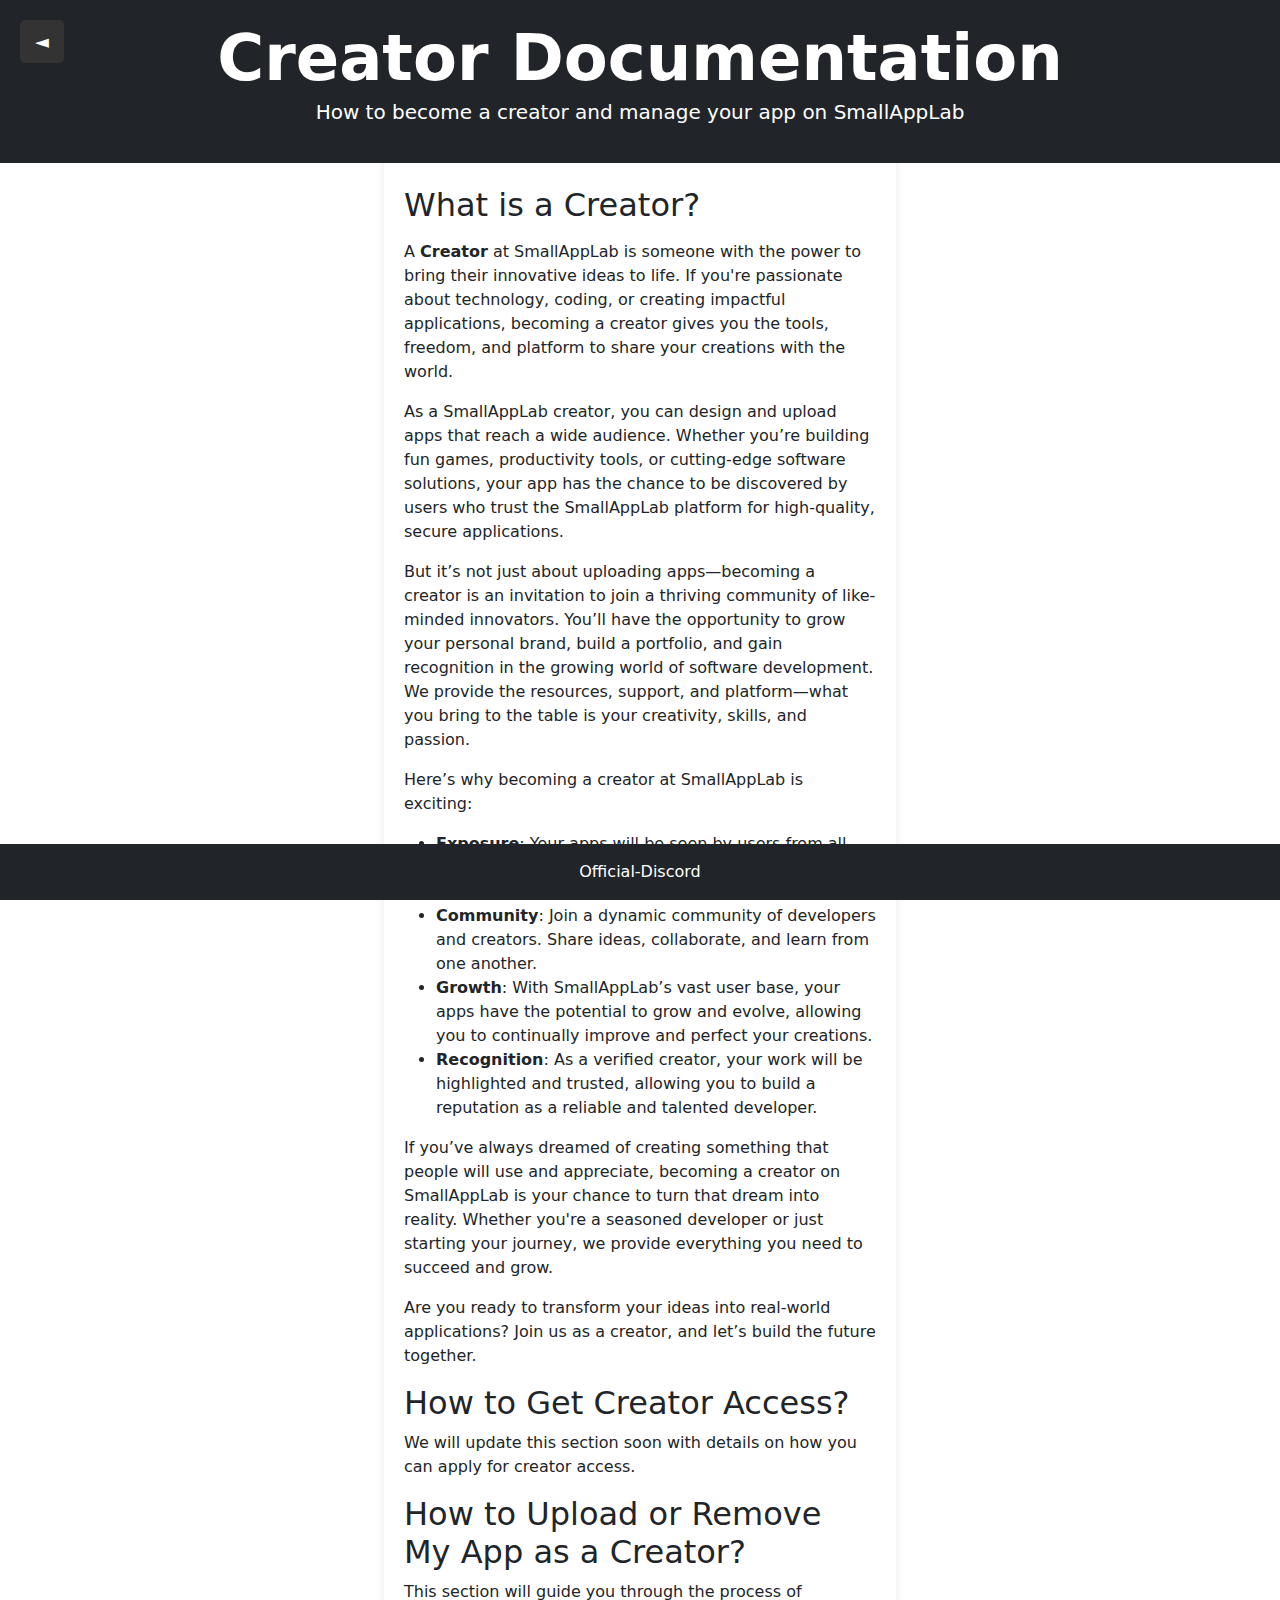
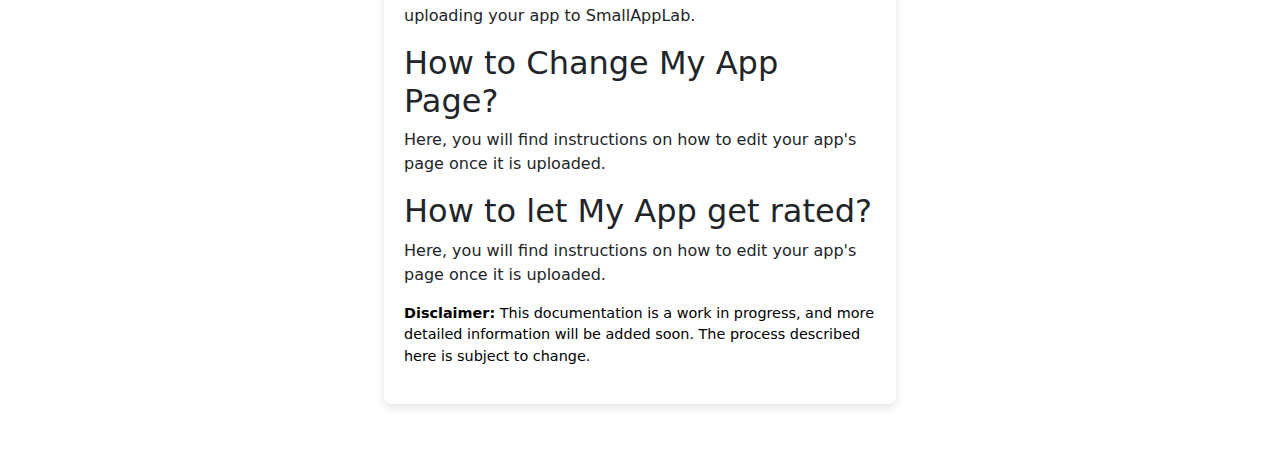
<file: Docs-Creator.html>
<!DOCTYPE html>
<html lang="en">
<head>
    <meta charset="UTF-8">
    <meta name="viewport" content="width=device-width, initial-scale=1.0">
    <title>Docs - SmallAppLab</title>
    <link rel="stylesheet" href="style.css">
    <link href="https://cdn.jsdelivr.net/npm/bootstrap@5.3.0/dist/css/bootstrap.min.css" rel="stylesheet">
    <link rel="icon" href="https://i.ibb.co/JjFs4Wcc/Small-App-Lab-Logo.jpg">
</head>
<body>
    <a href="index.html" class="back-button">◄</a>

    <header class="hero d-flex align-items-center justify-content-center text-center text-white">
        <div class="container">
            <h1 class="display-3 fw-bold">Creator Documentation</h1>
            <p class="lead">How to become a creator and manage your app on SmallAppLab</p>
        </div>
    </header>

    <div class="docs_container">
        <p>
        <h2>What is a Creator?</h2>
        </p>
        <p>
          A <strong>Creator</strong> at SmallAppLab is someone with the power to bring their innovative ideas to life. If you're passionate about technology, coding, or creating impactful applications, becoming a creator gives you the tools, freedom, and platform to share your creations with the world.
      </p>
      <p>
          As a SmallAppLab creator, you can design and upload apps that reach a wide audience. Whether you’re building fun games, productivity tools, or cutting-edge software solutions, your app has the chance to be discovered by users who trust the SmallAppLab platform for high-quality, secure applications.
      </p>
      <p>
          But it’s not just about uploading apps—becoming a creator is an invitation to join a thriving community of like-minded innovators. You’ll have the opportunity to grow your personal brand, build a portfolio, and gain recognition in the growing world of software development. We provide the resources, support, and platform—what you bring to the table is your creativity, skills, and passion.
      </p>
      <p>
          Here’s why becoming a creator at SmallAppLab is exciting:
      </p>
      <ul>
          <li><strong>Exposure</strong>: Your apps will be seen by users from all over the world, providing a stage for your work and ideas to shine.</li>
          <li><strong>Community</strong>: Join a dynamic community of developers and creators. Share ideas, collaborate, and learn from one another.</li>
          <li><strong>Growth</strong>: With SmallAppLab’s vast user base, your apps have the potential to grow and evolve, allowing you to continually improve and perfect your creations.</li>
          <li><strong>Recognition</strong>: As a verified creator, your work will be highlighted and trusted, allowing you to build a reputation as a reliable and talented developer.</li>
      </ul>
      <p>
          If you’ve always dreamed of creating something that people will use and appreciate, becoming a creator on SmallAppLab is your chance to turn that dream into reality. Whether you're a seasoned developer or just starting your journey, we provide everything you need to succeed and grow.
      </p>
      <p>
          Are you ready to transform your ideas into real-world applications? Join us as a creator, and let’s build the future together.
      </p>

        <h2>How to Get Creator Access?</h2>
        <p>
            We will update this section soon with details on how you can apply for creator access.
        </p>

        <h2>How to Upload or Remove My App as a Creator?</h2>
        <p>
            This section will guide you through the process of uploading your app to SmallAppLab.
        </p>

        <h2>How to Change My App Page?</h2>
        <p>
            Here, you will find instructions on how to edit your app's page once it is uploaded.
        </p>

        <h2>How to let My App get rated?</h2>
        <p>
            Here, you will find instructions on how to edit your app's page once it is uploaded.
        </p>

        <p class="disclaimer">
            <strong>Disclaimer:</strong> This documentation is a work in progress, and more detailed information will be added soon. 
            The process described here is subject to change.
        </p>
    </div>

    <footer class="text-center text-white bg-dark py-3">
        <p><a href="https://discord.gg/HNBsVqnwJ8">Official-Discord</a></p>
    </footer>

</body>
</html>
</file>
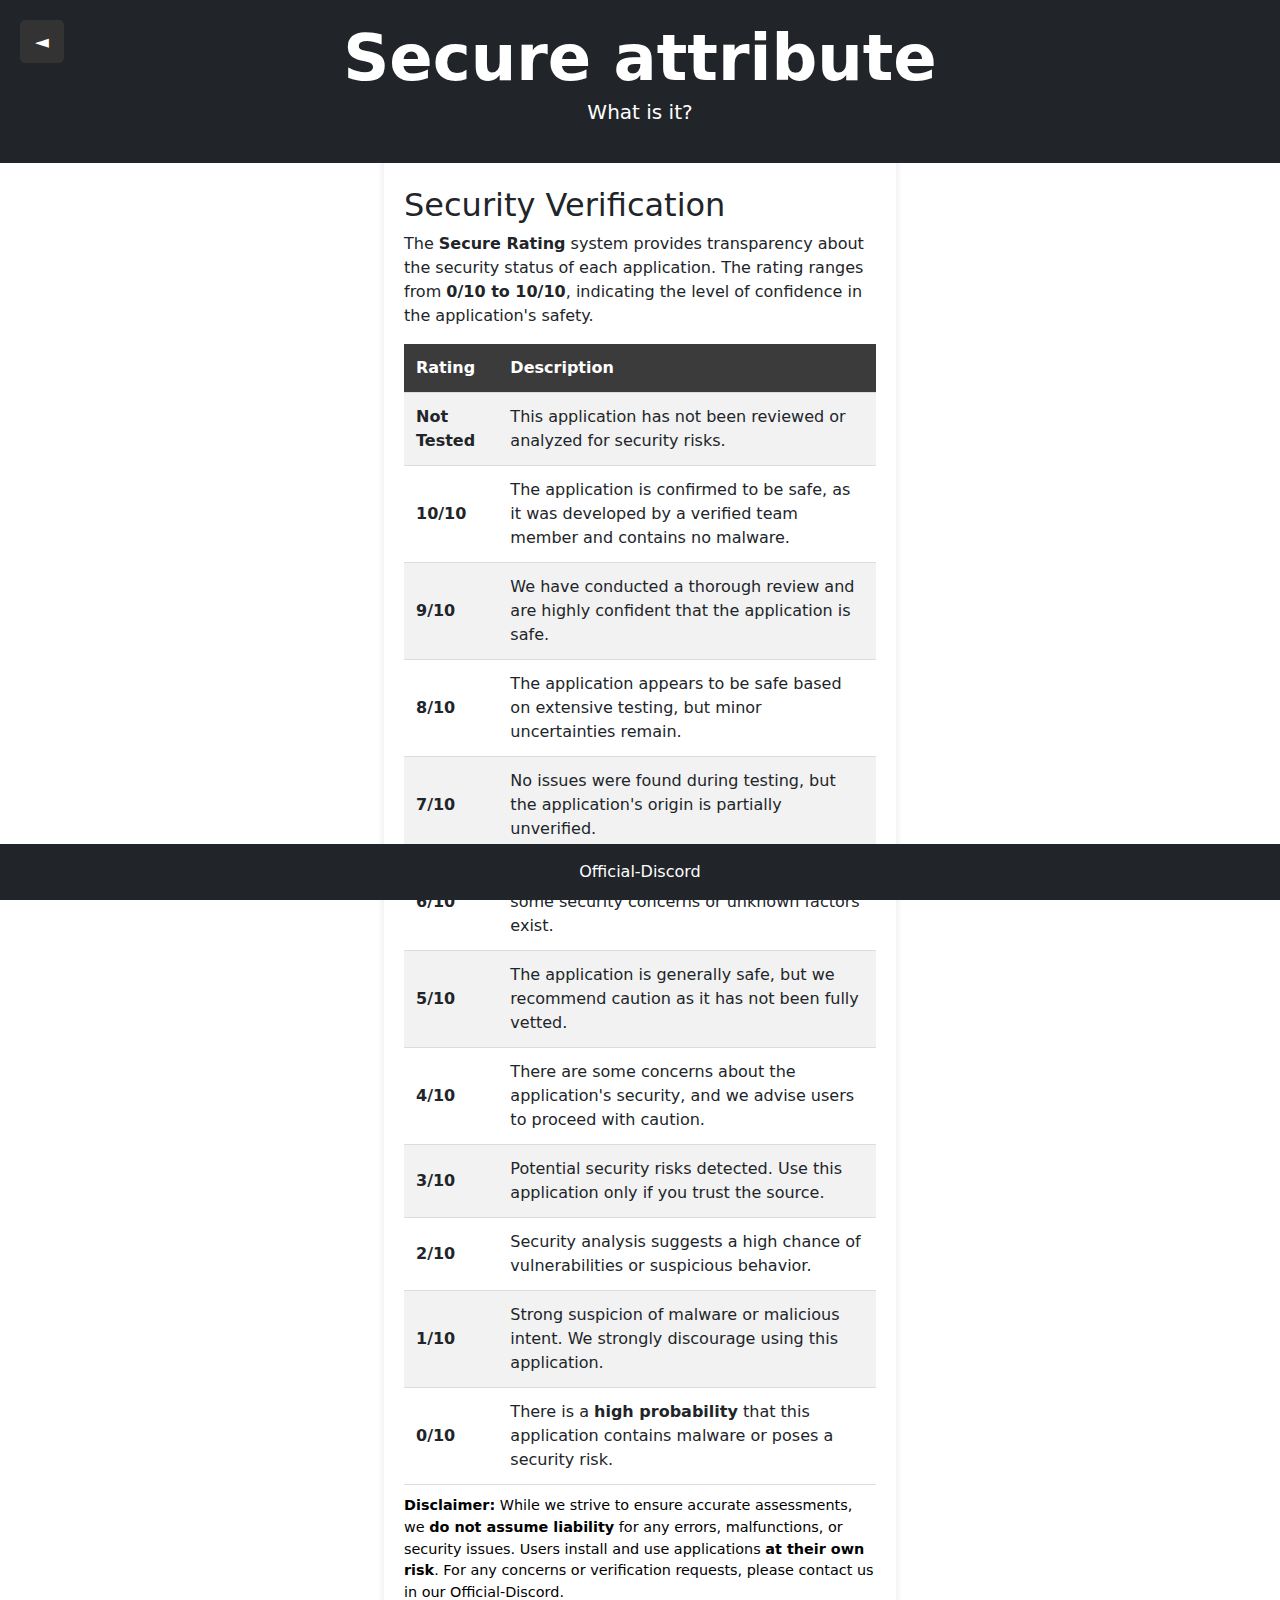
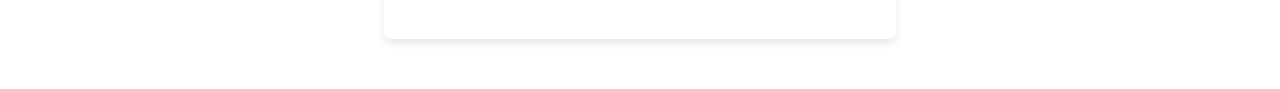
<file: Docs-Secure.html>
<!DOCTYPE html>
<html lang="en">
<head>
    <meta charset="UTF-8">
    <meta name="viewport" content="width=device-width, initial-scale=1.0">
    <title>Docs - SmallAppLab</title>
    <link rel="stylesheet" href="style.css">
    <link href="https://cdn.jsdelivr.net/npm/bootstrap@5.3.0/dist/css/bootstrap.min.css" rel="stylesheet">
    <link rel="icon" href="https://i.ibb.co/JjFs4Wcc/Small-App-Lab-Logo.jpg">
</head>
<body>
    <a href="index.html" class="back-button">◄</a>

    <header class="hero d-flex align-items-center justify-content-center text-center text-white">
        <div class="container">
            <h1 class="display-3 fw-bold">Secure attribute</h1>
            <p class="lead">What is it?</p>
        </div>
    </header>

    <div class="docs_container">
      <p>
        <h2>Security Verification</h2>
      <p>
        The <strong>Secure Rating</strong> system provides transparency about the security status of each application. 
        The rating ranges from <strong>0/10 to 10/10</strong>, indicating the level of confidence in the application's safety.
      </p>

      <table>
        <tr>
            <th>Rating</th>
            <th>Description</th>
        </tr>
        <tr>
            <td><strong>Not Tested</strong></td>
            <td>This application has not been reviewed or analyzed for security risks.</td>
        </tr>
        <tr>
            <td><strong>10/10</strong></td>
            <td>The application is confirmed to be safe, as it was developed by a verified team member and contains no malware.</td>
        </tr>
        <tr>
            <td><strong>9/10</strong></td>
            <td>We have conducted a thorough review and are highly confident that the application is safe.</td>
        </tr>
        <tr>
            <td><strong>8/10</strong></td>
            <td>The application appears to be safe based on extensive testing, but minor uncertainties remain.</td>
        </tr>
        <tr>
            <td><strong>7/10</strong></td>
            <td>No issues were found during testing, but the application's origin is partially unverified.</td>
        </tr>
        <tr>
            <td><strong>6/10</strong></td>
            <td>We have not detected any malware, but some security concerns or unknown factors exist.</td>
        </tr>
        <tr>
            <td><strong>5/10</strong></td>
            <td>The application is generally safe, but we recommend caution as it has not been fully vetted.</td>
        </tr>
        <tr>
            <td><strong>4/10</strong></td>
            <td>There are some concerns about the application's security, and we advise users to proceed with caution.</td>
        </tr>
        <tr>
            <td><strong>3/10</strong></td>
            <td>Potential security risks detected. Use this application only if you trust the source.</td>
        </tr>
        <tr>
            <td><strong>2/10</strong></td>
            <td>Security analysis suggests a high chance of vulnerabilities or suspicious behavior.</td>
        </tr>
        <tr>
            <td><strong>1/10</strong></td>
            <td>Strong suspicion of malware or malicious intent. We strongly discourage using this application.</td>
        </tr>
        <tr>
            <td><strong>0/10</strong></td>
            <td>There is a <strong>high probability</strong> that this application contains malware or poses a security risk.</td>
        </tr>
    </table>

    <p class="disclaimer" >
      <strong>Disclaimer:</strong> While we strive to ensure accurate assessments, we <strong>do not assume liability</strong> for any errors, malfunctions, or security issues. Users install and use applications <strong>at their own risk</strong>. For any concerns or verification requests, please contact us in our <a href="https://discord.gg/HNBsVqnwJ8"
      class="NoTextLayout">Official-Discord</a>.</p>
    </p>
  </div>

    <footer class="text-center text-white bg-dark py-3">
        <p><a href="https://discord.gg/HNBsVqnwJ8">Official-Discord</a></p>
    </footer>

</body>
</html>
</file>
<file: style.css>
body {
  font-family: Arial, sans-serif;
  background-color: #f4f4f4;
  margin: 0;
  padding: 0;
}

.NoTextLayout {
  text-decoration: none !important;
  color: rgb(0, 0, 0) !important;
}

header h1 {
  margin: 0;
}

main {
  padding: 20px;
  max-width: 1200px;
  margin: 0 auto;
}

.software-card {
  border: none;
  transition: transform 0.3s ease-in-out;
  padding-left: 10px;
  padding-right: 10px;
}

header {
  position: fixed !important;
  top: 0;
  left: 0;
  width: 100%;
  background-color: #212529 !important; 
  color: white;
  text-align: center;
  padding: 20px 0;
  z-index: 1000;
}


body {
  padding-top: 150px; 
}


footer {
  position: fixed !important;
  bottom: 0;
  left: 0;
  width: 100%;
  background-color: #212529 !important; 
  color: white;
  text-align: center;
  padding: 10px 0;
  z-index: 1000;
}


body {
  padding-bottom: 50px; 
}


footer p {
  margin: 0;
}

footer a {
  color: white !important;
  text-decoration: none !important;
}

footer a:hover {
  color: rgb(126, 126, 126) !important;
  text-decoration: none !important;
}

.back-button {
  position: fixed !important;
  top: 20px !important;
  left: 20px !important;
  background-color: #333 !important;
  color: white !important;
  padding: 8px 15px !important;
  text-decoration: none !important;
  border-radius: 5px !important;
  font-size: 18px !important;
  transition: background-color 0.3s ease !important;
  z-index: 1001;
}

.back-button:hover {
  background-color: #555 !important;
}

/*
@media (max-width: 800px) {
  .container {
      margin-left: 5%; 
      width: 90%;  
  }
}
*/


.docs_container {
  width: 40% !important;
  background: white !important;
  padding: 20px !important;
  border-radius: 8px !important;
  box-shadow: 0 4px 8px rgba(0, 0, 0, 0.1) !important;
  margin-left: 30% !important;
  margin-right: 30% !important;
  min-height: 100% !important; 
}

@media (max-width: 800px) {
  .docs_container {
    margin-left: 5% !important; 
    margin-right: 5% !important; 
    width: 90% !important; 
  }

  .container {
    margin-left: 5% !important; 
    width: 90% !important;  
  }

  header h1 {
      font-size: 24px;
  }

  .program-card {
      padding: 15px;
  }

  .download-btn {
      padding: 10px 18px;
  }
}

table {
  width: 100% !important;
  border-collapse: collapse !important;
  background: #fff !important;
}
th, td {
  padding: 12px !important; 
  text-align: left !important;
  border-bottom: 1px solid #ddd !important;
}
th {
  background-color: #3b3b3b !important;
  color: white !important;
}
tr:nth-child(even) {
  background-color: #f2f2f2 !important;
}
.disclaimer {
  font-size: 0.9em !important;
  color: rgb(0, 0, 0);
  margin-top: 10px;
  text-decoration: none !important;
}

.Download {
  margin-bottom: 30px !important;
}
</file>
